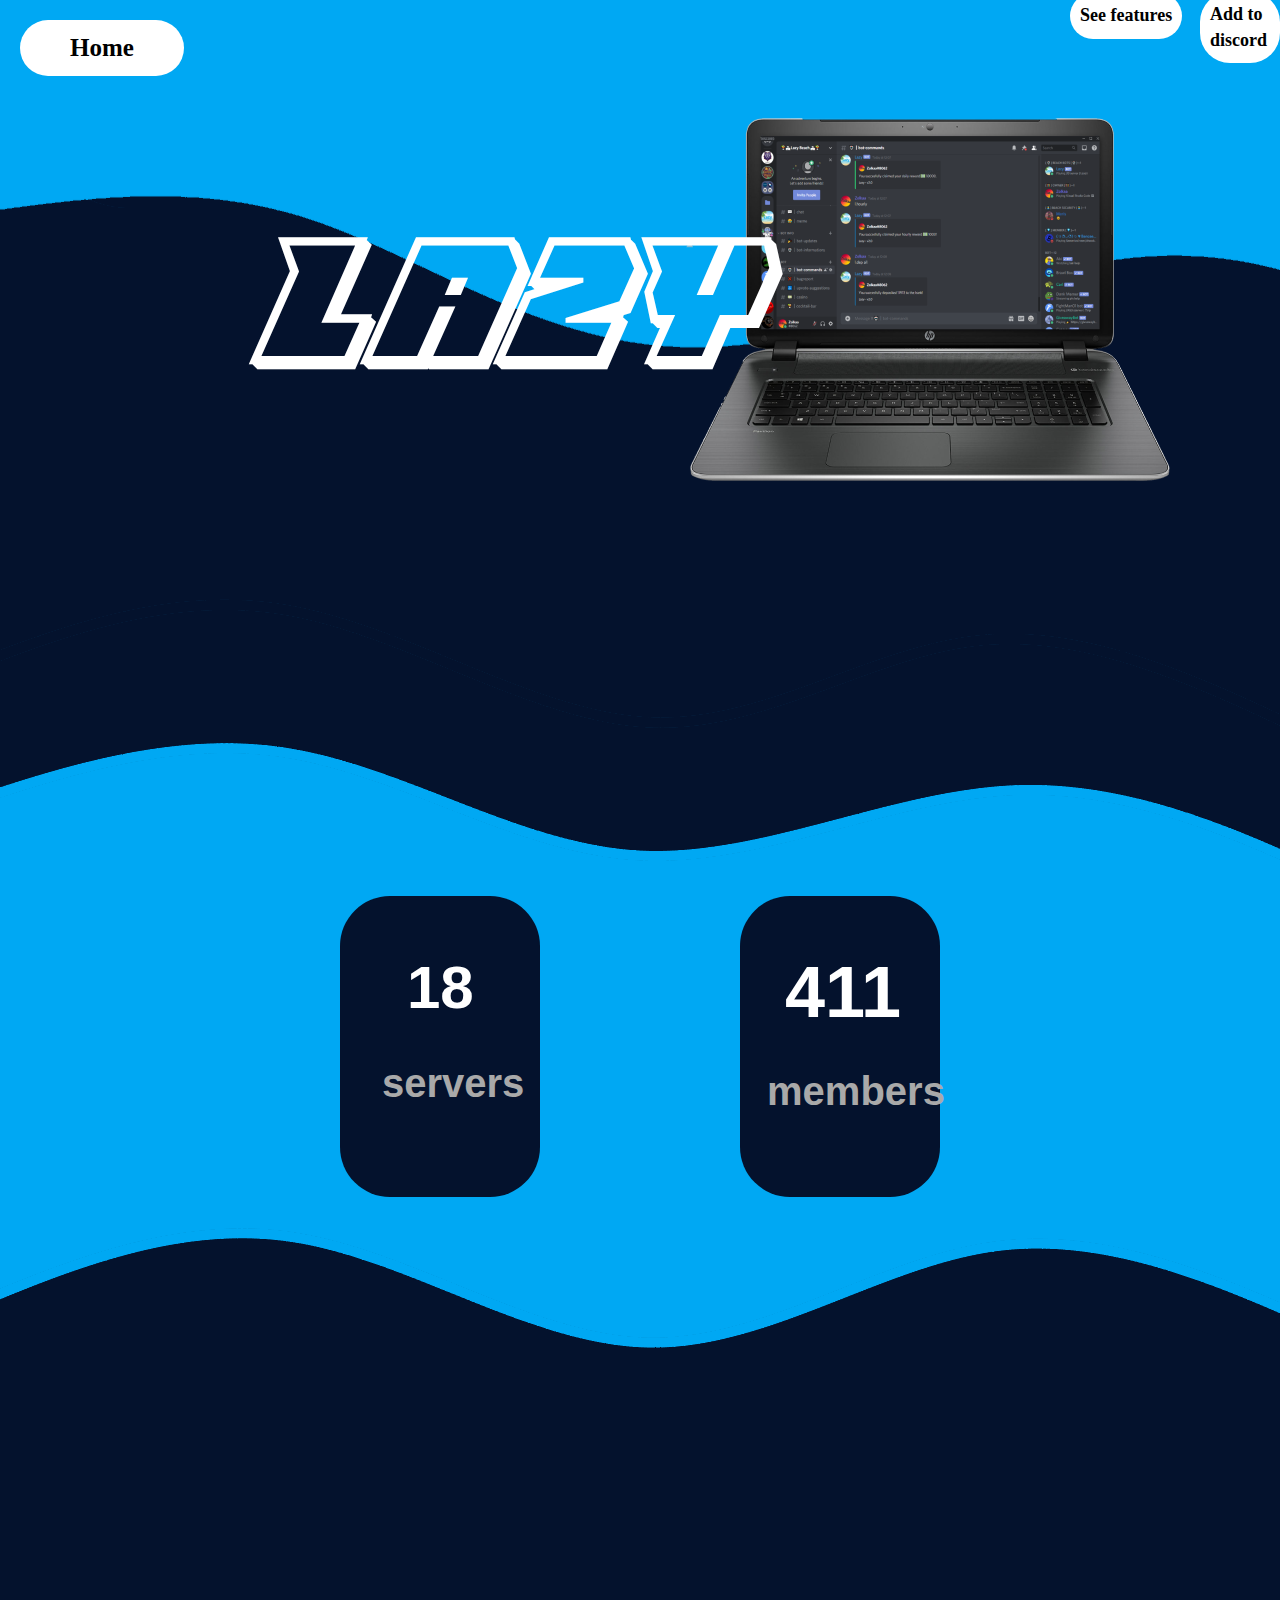
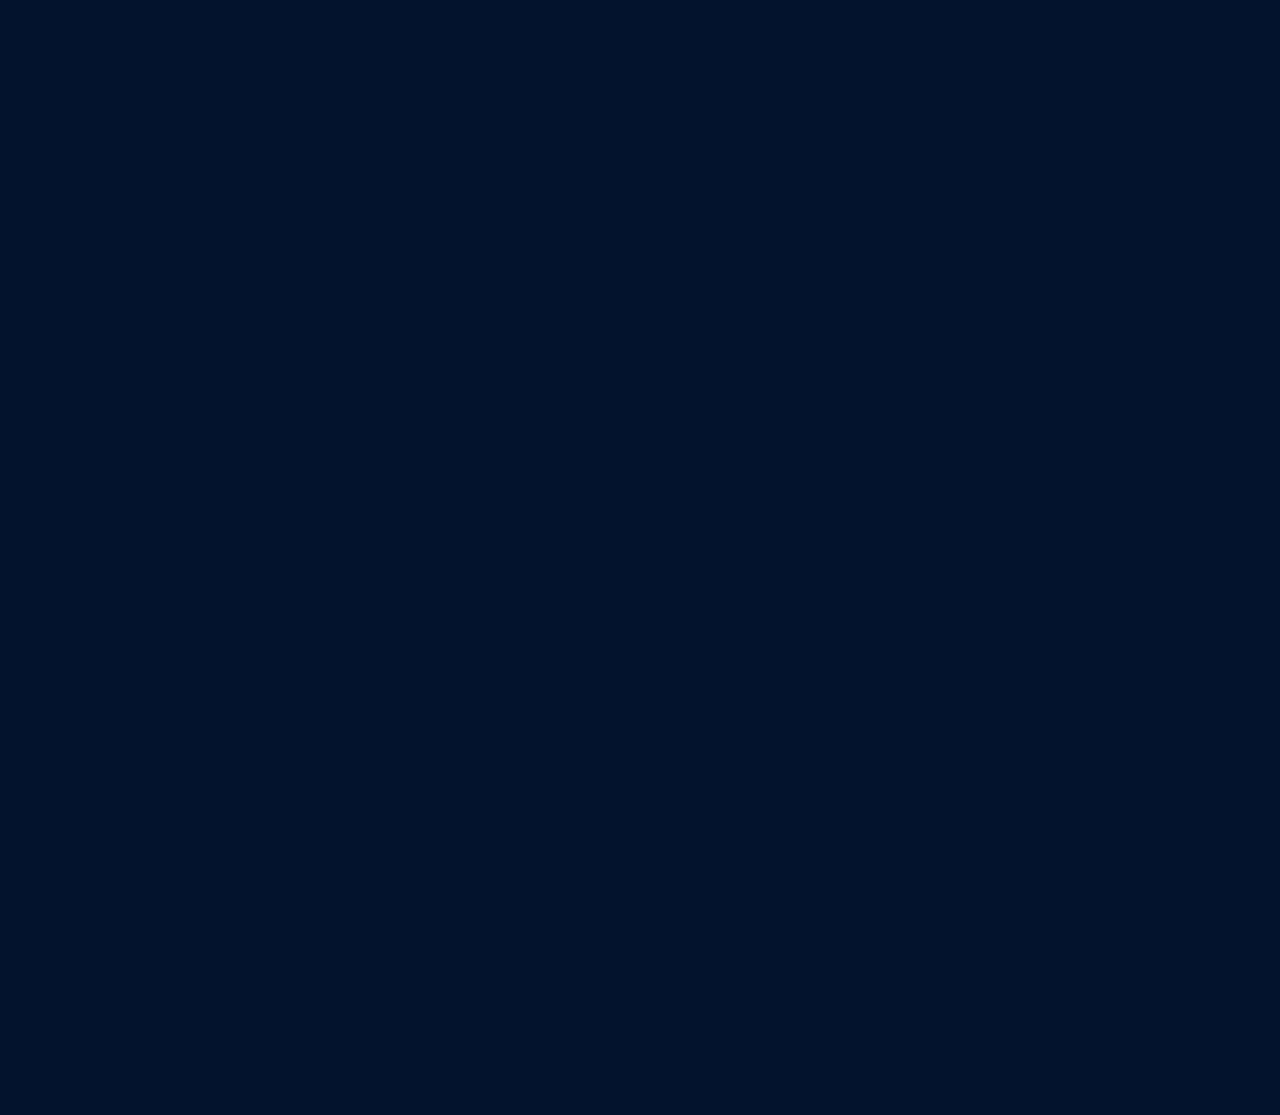
<file: index.html>
<!doctype html>
<html lang="en">
    <head>
        <meta charset="UTF-8">
        <meta name="viewport" content="width=device-width, initial-scale=1, shrink-to-fit=no">
        <link rel="stylesheet" href="css/bootstrap.min.css">
        <link rel="stylesheet" href="css/kit.css">
        <link href="https://fonts.googleapis.com/css?family=Poppins:300,400,600,700,800,900&display=swap" rel="stylesheet">
        <link href="https://fonts.googleapis.com/css?family=Montserrat:400,600,700,800,900&display=swap" rel="stylesheet">
        <link href="https://fonts.googleapis.com/css?family=Lato:300,400,600,700,800,900&display=swap" rel="stylesheet">
        <meta name="viewport" content="width=device-width, initial-scale=1">
        <link rel="stylesheet" href="https://maxcdn.bootstrapcdn.com/bootstrap/3.4.1/css/bootstrap.min.css">
        <script src="https://ajax.googleapis.com/ajax/libs/jquery/3.5.1/jquery.min.js"></script>
        <script src="https://maxcdn.bootstrapcdn.com/bootstrap/3.4.1/js/bootstrap.min.js"></script>
        <title>Lazy</title>
        <link rel="icon" type="image/vnd.microsoft.icon" href="assets/favico.ico">
        <style>
            html {
  --scrollbarBG: rgb(167, 151, 151);
  --thumbBG: #0E95FF;
}
body::-webkit-scrollbar {
  width: 11px;
}
body {
  scrollbar-width: thin;
  scrollbar-color: var(--thumbBG) var(--scrollbarBG);
}
body::-webkit-scrollbar-track {
  background: var(--scrollbarBG);
}
body::-webkit-scrollbar-thumb {
  background-color: var(--thumbBG) ;
  
  
}
body {
  background: black
}

p {
  margin: 0 0 1.5em;
}
* {
  box-sizing: border-box;
}
            a {
                color: black
            }
            .homeButton {
                float: left;
                padding: 10px;
                font-size: 25px;
                background-color: white;
                color: black;
                border-radius: 100px;
                padding-right: 50px;
                margin-left: 20px;
                margin-top: -80px
            }
            .body1 {
                background-image: url('assets/bg.png');
                padding-top: 100px;
                padding-bottom: 347px
            }
            .addtodc {
                float: right;
                padding: 10px;
                background-color: white;
                border-radius: 30px;
                margin-top: -12vh;
                position: fixed;
                margin-left: 1200px;
            }
            .seefeatures {
                float: right;
                padding: 10px;
                border-radius: 30px;
                margin-top: -12vh;
                position: fixed;
                margin-left: 1060px
            }
    
            button {
                float: right;
                padding: 10px;
                background-color: white;
                border-radius: 30px;
                margin-top: -9px;
                position: fixed;
                margin-left: 0px;
                text-decoration: none;
                border: none;
                color: black
            }
            .author {
                color: white;
                float: center;
                font-size: 150px;
                margin-left: 250px;
                margin-top: 100px;
                margin-bottom: -80px;
            }
            @font-face {
                font-family: "Crackvetica";
                src: url('ThunderTitan.otf')
            }
            @font-face {
                font-family: "Rular";
                src: url('Rular.ttf')
            }
            .bannerImage {
                float: right;
                margin-top: -250px;
                margin-right: 100px;
                margin-bottom: -200px
            }
            .f1 {
                float: left;
                margin-left: 170px;
                font-size: 40px;
                color:white;
                margin-top: 500px;
                padding-top: 0px
            }
            .automodImg {
                float: right;
                margin-left: 100px;
                margin-bottom: -100px
            }
            .body2 {
                background-color: #04122d;
                padding: 50%;
                padding-bottom: 1000px;
                padding-top: 1000px
            }
            .f2 {
                float: right;
                margin-right: -450px;
                font-size: 40px;
                color: white;
                margin-top: -200px;
                padding-left: 100px;
            }
            .welcomeImage {
                float: left;
                margin-right: 100px;
                margin-top: 200px
            }
            .f3 {
                float: left;
                font-size: 40px;
                color: white;
                margin-left: -450px;
                margin-top: 500px
            }
            .funImage {
                float: right;
                margin-right: -410px;
                margin-top: 350px
            }
            .servercount {
                font-size: 60px;
                color: white;
                margin-top: -830px;
                margin-left: -233px
            }
        </style>
    </head>
    <script>
        function topFunction() {
            document.body.scrollTop = 600; // For Safari
            document.documentElement.scrollTop = 600; // For Chrome, Firefox, IE and Opera
        }
    </script>
    <body>
        <div class="body1">
        <a href="index.html">
            <div class="homeButton">
                <font face="Segoe UI" style="margin-left: 40px"><b>Home</b></font>
            </div>
        </a>
        <a href="https://discord.com/api/oauth2/authorize?client_id=701472000304218223&permissions=2147483639&scope=bot">
        <div class="addtodc">
            <font face="Segoe UI" style="font-size: 18px"><b>Add to discord</b></font>
        </div>
        </a>
        <div class="seefeatures">
            <button onclick="topFunction()"><font face="Segoe UI" style="font-size: 18px"><b>See features</b></font></button>
        </div>
        <div class="author">
            <font face="Crackvetica"><b>Lazy</b></font>   
        </div>
        <div class="bannerImage">
            <img src="assets/banner.png">
        </div>
        </div>
        <div class="body2">
            <img src="assets/bg2.png" style="margin-top: -1500px; margin-left: -690px">
            <img src="assets/serversback.png" style="margin-top: -1400px; margin-left: 100px; border-radius: 50px">
            <img src="assets/serversback.png" style="margin-top: -1440px; margin-left: -300px; border-radius: 50px">
            <div class="servercount">
                <b>18</b>
                <p style="font-size: 40px;color: darkgrey; margin-left: -25px; margin-top: 20px"><b>servers</b></p>
            </div>
            <div class="servercount">
                <p style="margin-left: 378px; margin-top: 650px"><b>411</b></p>
                <p style="font-size: 40px;color: darkgrey; margin-left: 360px; margin-top: -100px"><b>members</b></p>
            </div>
        </div>
    </body>
</html>
</file>
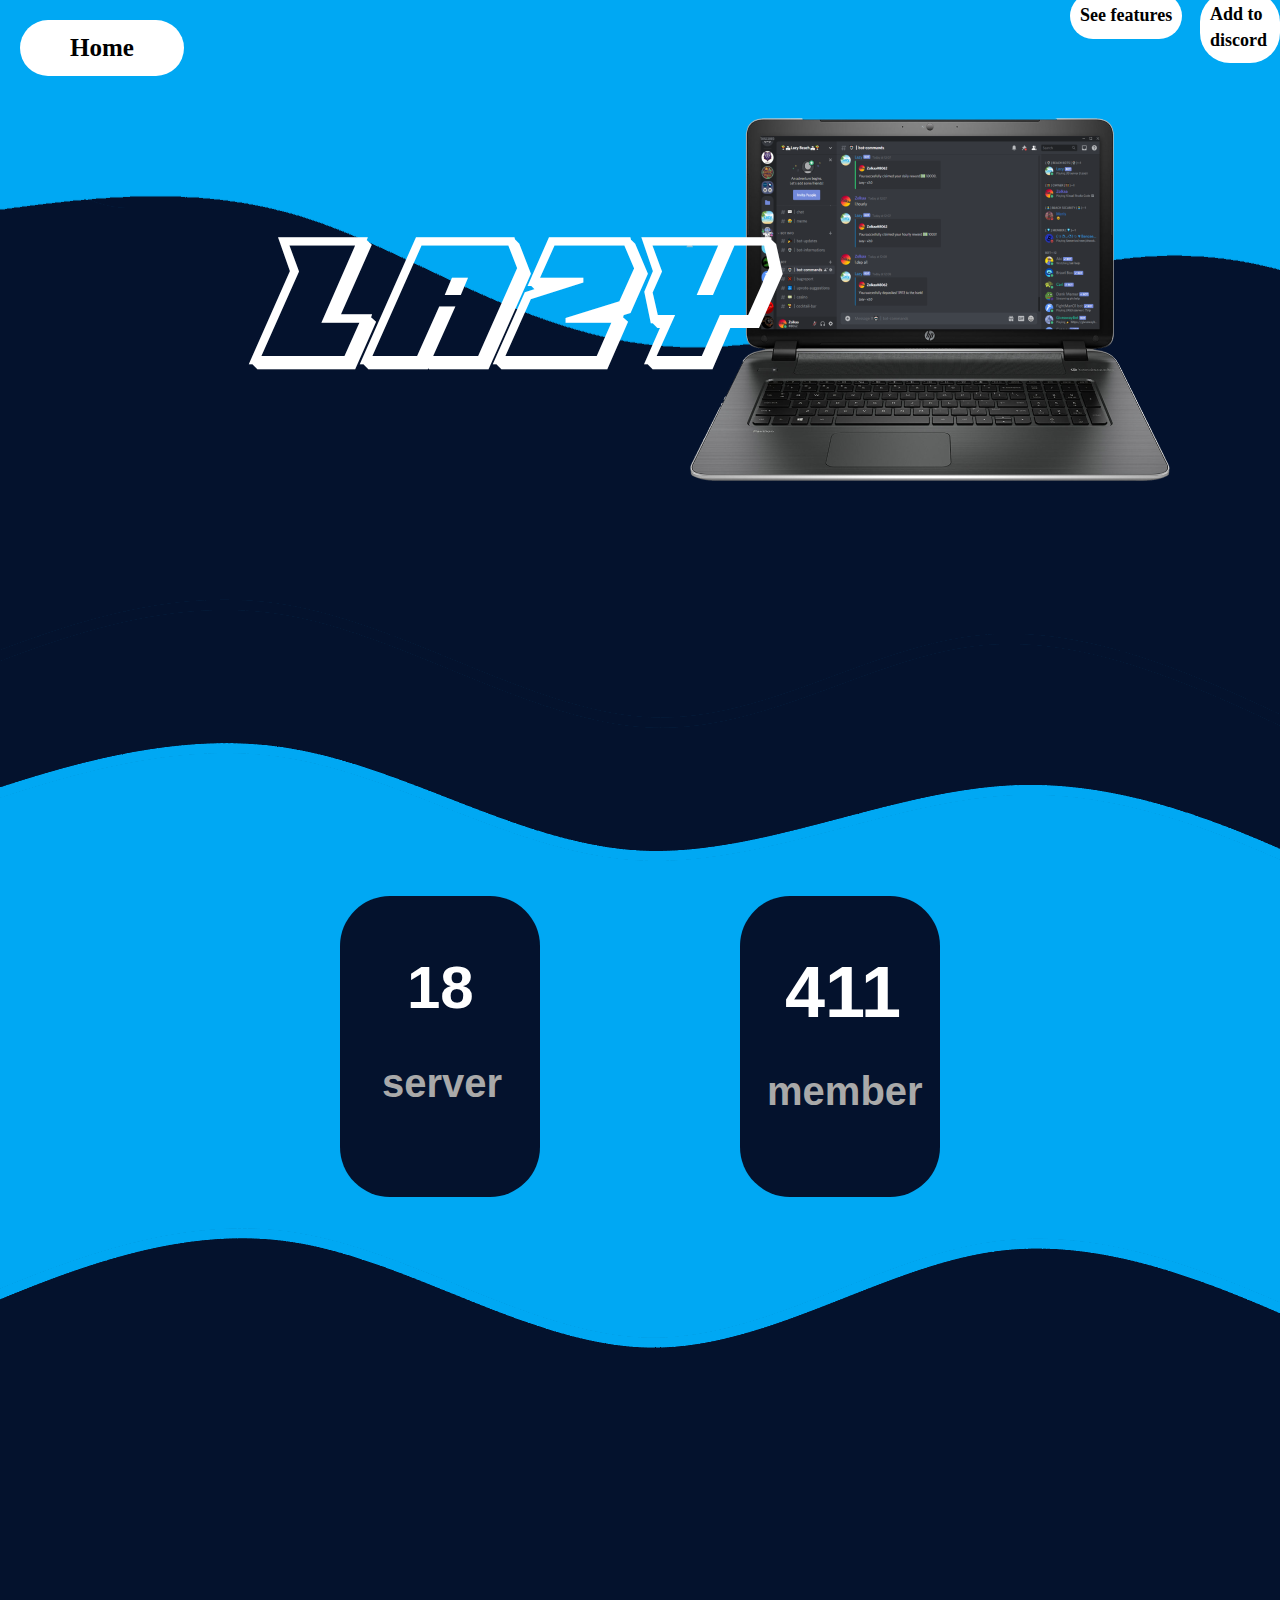
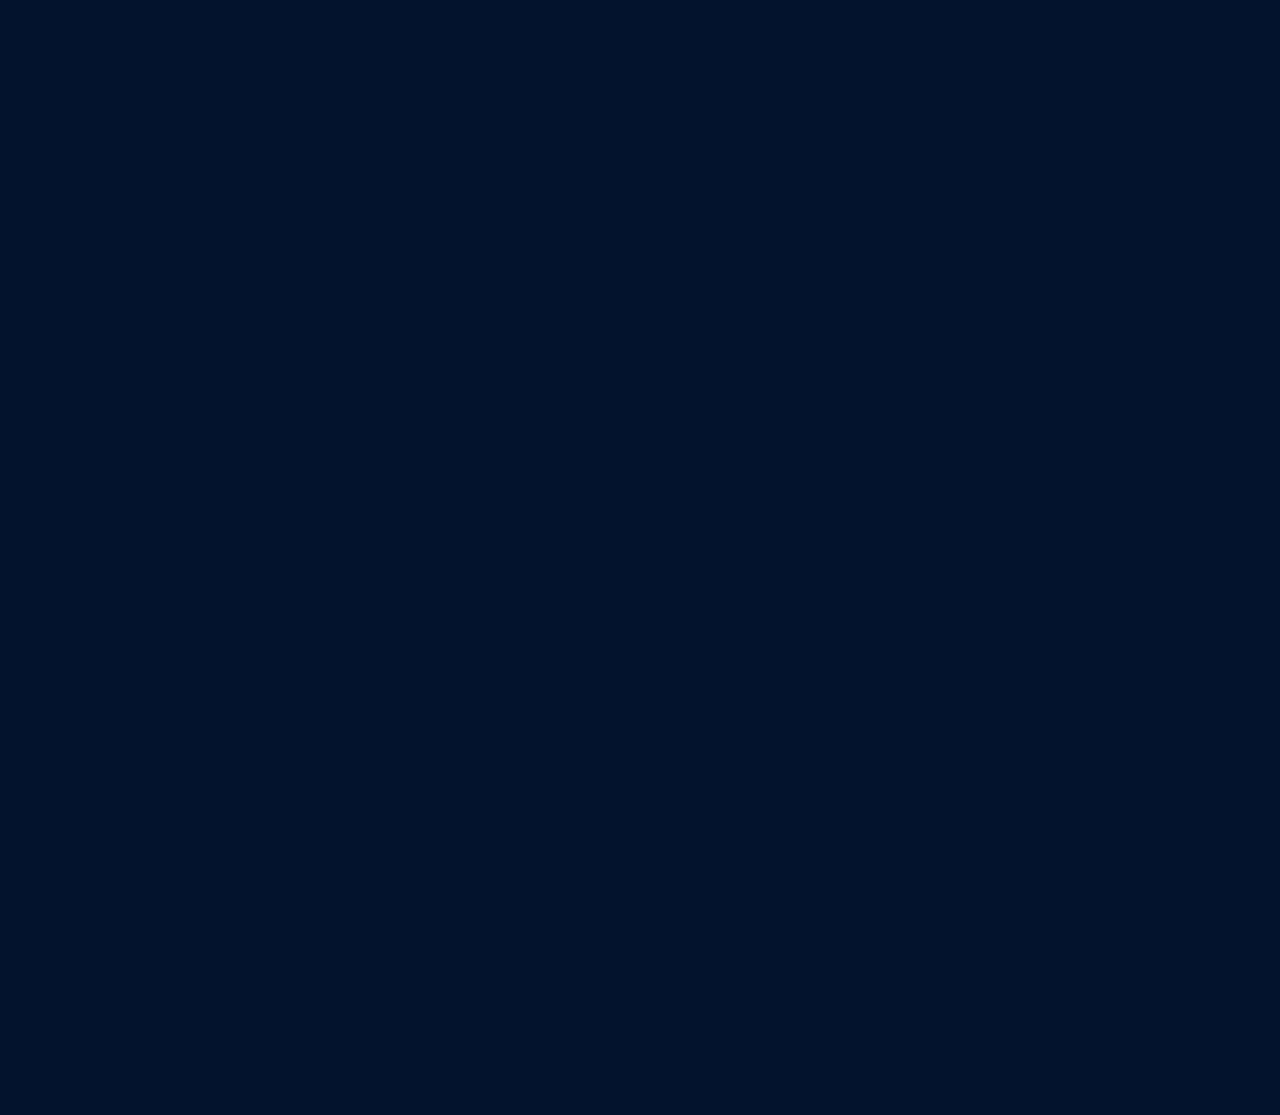
<file: src/index.html>
<!doctype html>
<html lang="en">
    <head>
        <meta charset="UTF-8">
        <meta name="viewport" content="width=device-width, initial-scale=1, shrink-to-fit=no">
        <link rel="stylesheet" href="css/bootstrap.min.css">
        <link rel="stylesheet" href="css/kit.css">
        <link href="https://fonts.googleapis.com/css?family=Poppins:300,400,600,700,800,900&display=swap" rel="stylesheet">
        <link href="https://fonts.googleapis.com/css?family=Montserrat:400,600,700,800,900&display=swap" rel="stylesheet">
        <link href="https://fonts.googleapis.com/css?family=Lato:300,400,600,700,800,900&display=swap" rel="stylesheet">
        <meta name="viewport" content="width=device-width, initial-scale=1">
        <link rel="stylesheet" href="https://maxcdn.bootstrapcdn.com/bootstrap/3.4.1/css/bootstrap.min.css">
        <script src="https://ajax.googleapis.com/ajax/libs/jquery/3.5.1/jquery.min.js"></script>
        <script src="https://maxcdn.bootstrapcdn.com/bootstrap/3.4.1/js/bootstrap.min.js"></script>
        <title>Lazy</title>
        <link rel="icon" type="image/vnd.microsoft.icon" href="assets/favico.ico">
        <style>
            html {
  --scrollbarBG: rgb(167, 151, 151);
  --thumbBG: #0E95FF;
}
body::-webkit-scrollbar {
  width: 11px;
}
body {
  scrollbar-width: thin;
  scrollbar-color: var(--thumbBG) var(--scrollbarBG);
}
body::-webkit-scrollbar-track {
  background: var(--scrollbarBG);
}
body::-webkit-scrollbar-thumb {
  background-color: var(--thumbBG) ;
  
  
}
body {
  background: black
}

p {
  margin: 0 0 1.5em;
}
* {
  box-sizing: border-box;
}
            a {
                color: black
            }
            .homeButton {
                float: left;
                padding: 10px;
                font-size: 25px;
                background-color: white;
                color: black;
                border-radius: 100px;
                padding-right: 50px;
                margin-left: 20px;
                margin-top: -80px
            }
            .body1 {
                background-image: url('assets/bg.png');
                padding-top: 100px;
                padding-bottom: 347px
            }
            .addtodc {
                float: right;
                padding: 10px;
                background-color: white;
                border-radius: 30px;
                margin-top: -12vh;
                position: fixed;
                margin-left: 1200px;
            }
            .seefeatures {
                float: right;
                padding: 10px;
                border-radius: 30px;
                margin-top: -12vh;
                position: fixed;
                margin-left: 1060px
            }
    
            button {
                float: right;
                padding: 10px;
                background-color: white;
                border-radius: 30px;
                margin-top: -9px;
                position: fixed;
                margin-left: 0px;
                text-decoration: none;
                border: none;
                color: black
            }
            .author {
                color: white;
                float: center;
                font-size: 150px;
                margin-left: 250px;
                margin-top: 100px;
                margin-bottom: -80px;
            }
            @font-face {
                font-family: "Crackvetica";
                src: url('ThunderTitan.otf')
            }
            @font-face {
                font-family: "Rular";
                src: url('Rular.ttf')
            }
            .bannerImage {
                float: right;
                margin-top: -250px;
                margin-right: 100px;
                margin-bottom: -200px
            }
            .f1 {
                float: left;
                margin-left: 170px;
                font-size: 40px;
                color:white;
                margin-top: 500px;
                padding-top: 0px
            }
            .automodImg {
                float: right;
                margin-left: 100px;
                margin-bottom: -100px
            }
            .body2 {
                background-color: #04122d;
                padding: 50%;
                padding-bottom: 1000px;
                padding-top: 1000px
            }
            .f2 {
                float: right;
                margin-right: -450px;
                font-size: 40px;
                color: white;
                margin-top: -200px;
                padding-left: 100px;
            }
            .welcomeImage {
                float: left;
                margin-right: 100px;
                margin-top: 200px
            }
            .f3 {
                float: left;
                font-size: 40px;
                color: white;
                margin-left: -450px;
                margin-top: 500px
            }
            .funImage {
                float: right;
                margin-right: -410px;
                margin-top: 350px
            }
            .servercount {
                font-size: 60px;
                color: white;
                margin-top: -830px;
                margin-left: -233px
            }
        </style>
    </head>
    <script>
        function topFunction() {
            document.body.scrollTop = 600; // For Safari
            document.documentElement.scrollTop = 600; // For Chrome, Firefox, IE and Opera
        }
    </script>
    <body>
        <div class="body1">
        <a href="index.html">
            <div class="homeButton">
                <font face="Segoe UI" style="margin-left: 40px"><b>Home</b></font>
            </div>
        </a>
        <a href="https://discord.com/api/oauth2/authorize?client_id=701472000304218223&permissions=2147483639&scope=bot">
        <div class="addtodc">
            <font face="Segoe UI" style="font-size: 18px"><b>Add to discord</b></font>
        </div>
        </a>
        <div class="seefeatures">
            <button onclick="topFunction()"><font face="Segoe UI" style="font-size: 18px"><b>See features</b></font></button>
        </div>
        <div class="author">
            <font face="Crackvetica"><b>Lazy</b></font>   
        </div>
        <div class="bannerImage">
            <img src="assets/banner.png">
        </div>
        </div>
        <div class="body2">
            <img src="assets/bg2.png" style="margin-top: -1500px; margin-left: -690px">
            <img src="assets/serversback.png" style="margin-top: -1400px; margin-left: 100px; border-radius: 50px">
            <img src="assets/serversback.png" style="margin-top: -1440px; margin-left: -300px; border-radius: 50px">
            <div class="servercount">
                <b>18</b>
                <p style="font-size: 40px;color: darkgrey; margin-left: -25px; margin-top: 20px"><b>server</b></p>
            </div>
            <div class="servercount">
                <p style="margin-left: 378px; margin-top: 650px"><b>411</b></p>
                <p style="font-size: 40px;color: darkgrey; margin-left: 360px; margin-top: -100px"><b>member</b></p>
            </div>
        </div>
    </body>
</html>
</file>
